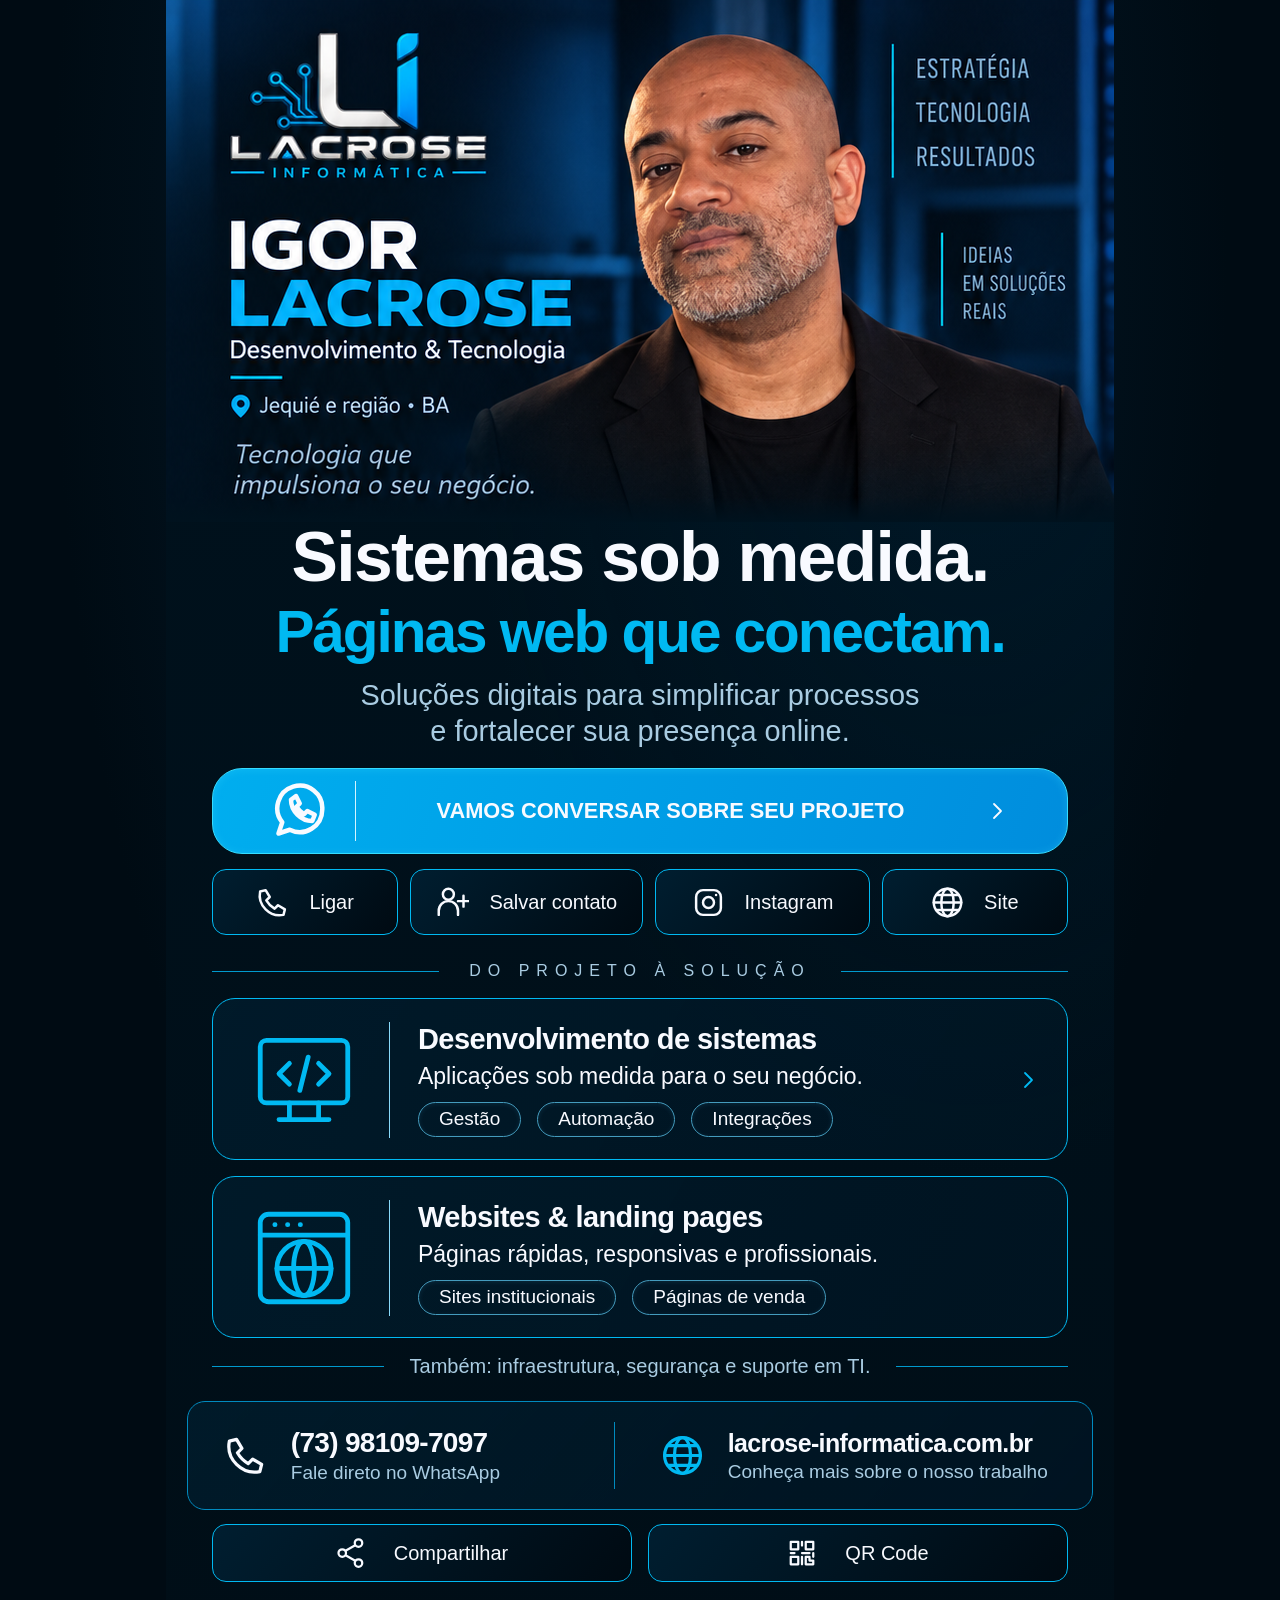
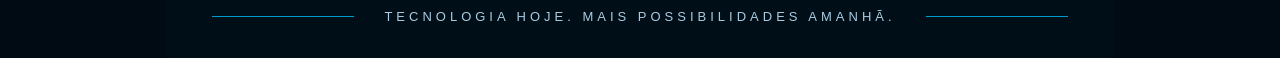
<file: card/index.html>
<!doctype html>
<html lang="pt-BR">
<head>
  <meta charset="utf-8">
  <meta name="viewport" content="width=device-width, initial-scale=1">
  <meta name="theme-color" content="#00121e">
  <meta name="description" content="Igor Lacrose — desenvolvimento de sistemas sob medida, websites e landing pages. Tecnologia para seu negócio.">
  <title>Igor Lacrose | Sistemas & Páginas Web</title>
  <link rel="icon" href="assets/logo.webp" type="image/webp">
  <link rel="stylesheet" href="style.css">
  <script src="app.js" defer></script>
</head>
<body>
  <svg class="symbols" xmlns="http://www.w3.org/2000/svg" aria-hidden="true"><defs>
    <symbol id="phone" viewBox="0 0 24 24"><path d="m7 3 3 5-2.5 2.5a16 16 0 0 0 6 6L16 14l5 3-1 4C10 23 1 14 3 4Z"/></symbol>
    <symbol id="wa" viewBox="0 0 24 24"><path d="M20.5 11.5a9 9 0 0 1-13 8L3 21l1.5-4.5a9 9 0 1 1 16-5Z"/><path d="M8 7.5c0 4.5 4 8.5 8.5 8.5l1-2.5-3-1.5-1.3 1.3a9 9 0 0 1-3-3L11.5 9 10 6Z"/></symbol>
    <symbol id="person" viewBox="0 0 24 24"><circle cx="9" cy="6" r="4"/><path d="M2 21v-3a7 7 0 0 1 14 0v3M20 7v8m-4-4h8"/></symbol>
    <symbol id="instagram" viewBox="0 0 24 24"><rect x="3" y="3" width="18" height="18" rx="5"/><circle cx="12" cy="12" r="4"/><path d="M17.5 6.5h.01"/></symbol>
    <symbol id="globe" viewBox="0 0 24 24"><circle cx="12" cy="12" r="10"/><ellipse cx="12" cy="12" rx="4.5" ry="10"/><path d="M2 12h20M4 6.5h16M4 17.5h16"/></symbol>
    <symbol id="code" viewBox="0 0 48 48"><rect x="3" y="5" width="42" height="30" rx="3"/><path d="m17 16-5 5 5 5m14-10 5 5-5 5m-5-13-4 16M17 35v8m14-8v8M12 43h24"/></symbol>
    <symbol id="web" viewBox="0 0 48 48"><rect x="3" y="3" width="42" height="42" rx="4"/><path d="M3 13h42M10 8h.1m6 0h.1m6 0h.1M11 29h26"/><circle cx="24" cy="29" r="13"/><ellipse cx="24" cy="29" rx="5" ry="13"/></symbol>
    <symbol id="arrow" viewBox="0 0 24 24"><path d="m9 5 7 7-7 7"/></symbol>
    <symbol id="share" viewBox="0 0 24 24"><circle cx="18" cy="4" r="3"/><circle cx="5" cy="12" r="3"/><circle cx="18" cy="20" r="3"/><path d="m8 10 7-4M8 14l7 4"/></symbol>
    <symbol id="qr" viewBox="0 0 24 24"><path d="M3 3h6v6H3Zm12 0h6v6h-6ZM3 15h6v6H3Zm12 0h3v3h3v3h-6ZM12 3v3m0 6h6m3 0v3M3 12h3m6 3v6"/></symbol>
  </defs></svg>
  <main class="card">
    <header class="hero">
      <img src="assets/arte-aprovada.png" width="948" height="1659" fetchpriority="high" alt="Igor Lacrose, Desenvolvimento & Tecnologia. Lacrose Informática. Bahia. Estratégia, tecnologia e resultados. Tecnologia que impulsiona o seu negócio.">
      <h1 class="sr-only">Igor Lacrose — Desenvolvimento & Tecnologia</h1>
    </header>
    <section class="intro" aria-labelledby="headline">
      <h2 id="headline">Sistemas sob medida.<br><span>Páginas web que conectam.</span></h2>
      <p>Soluções digitais para simplificar processos<br class="desktop-break"> e fortalecer sua presença online.</p>
    </section>
    <nav class="actions" aria-label="Entre em contato">
      <a class="primary" data-whatsapp href="https://wa.me/5573981097097" target="_blank" rel="noopener noreferrer"><svg><use href="#wa"/></svg><span>VAMOS CONVERSAR SOBRE SEU PROJETO</span><svg class="chevron"><use href="#arrow"/></svg></a>
      <div class="quick">
        <a href="tel:+5573981097097"><svg><use href="#phone"/></svg><span>Ligar</span></a>
        <a href="Igor-Lacrose.vcf" download><svg><use href="#person"/></svg><span>Salvar contato</span></a>
        <a href="https://www.instagram.com/lacroseinformatica/" target="_blank" rel="noopener noreferrer"><svg><use href="#instagram"/></svg><span>Instagram</span></a>
        <a href="https://lacrose-informatica.com.br" target="_blank" rel="noopener noreferrer"><svg><use href="#globe"/></svg><span>Site</span></a>
      </div>
    </nav>
    <section class="services" aria-labelledby="services-title">
      <h2 class="divider" id="services-title"><span>DO PROJETO À SOLUÇÃO</span></h2>
      <a class="service" href="https://wa.me/5573981097097?text=Ol%C3%A1%20Igor!%20Gostaria%20de%20conversar%20sobre%20um%20sistema%20sob%20medida." target="_blank" rel="noopener noreferrer">
        <svg class="service-icon"><use href="#code"/></svg>
        <div class="service-copy"><h3>Desenvolvimento de sistemas</h3><p>Aplicações sob medida para o seu negócio.</p><ul><li>Gestão</li><li>Automação</li><li>Integrações</li></ul></div>
        <svg class="chevron"><use href="#arrow"/></svg>
      </a>
      <a class="service" href="https://wa.me/5573981097097?text=Ol%C3%A1%20Igor!%20Gostaria%20de%20conversar%20sobre%20um%20website%20ou%20landing%20page." target="_blank" rel="noopener noreferrer">
        <svg class="service-icon"><use href="#web"/></svg>
        <div class="service-copy"><h3>Websites & landing pages</h3><p>Páginas rápidas, responsivas e profissionais.</p><ul><li>Sites institucionais</li><li>Páginas de venda</li></ul></div>
      </a>
      <p class="secondary divider"><span>Também: infraestrutura, segurança e suporte em TI.</span></p>
    </section>
    <section class="contact" aria-label="Telefone e site">
      <a data-whatsapp href="https://wa.me/5573981097097" target="_blank" rel="noopener noreferrer"><svg><use href="#phone"/></svg><span><strong>(73) 98109-7097</strong><small>Fale direto no WhatsApp</small></span></a>
      <a href="https://lacrose-informatica.com.br" target="_blank" rel="noopener noreferrer"><svg><use href="#globe"/></svg><span><strong>lacrose-informatica.com.br</strong><small>Conheça mais sobre o nosso trabalho</small></span></a>
    </section>
    <div class="utilities"><button id="share" type="button"><svg><use href="#share"/></svg>Compartilhar</button><button id="show-qr" type="button"><svg><use href="#qr"/></svg>QR Code</button></div>
    <footer class="divider"><span>TECNOLOGIA HOJE. MAIS POSSIBILIDADES AMANHÃ.</span></footer>
  </main>
  <dialog id="qr-dialog" aria-labelledby="qr-title"><button class="close" type="button" aria-label="Fechar">×</button><h2 id="qr-title">Vamos conversar?</h2><p>Aponte a câmera para falar comigo no WhatsApp.</p><img src="assets/whatsapp-qr.png" width="280" height="280" alt="QR Code para o WhatsApp de Igor Lacrose"><a data-whatsapp href="https://wa.me/5573981097097" target="_blank" rel="noopener noreferrer">Abrir WhatsApp</a></dialog>
  <dialog id="share-dialog" aria-labelledby="share-title"><button class="close" type="button" aria-label="Fechar">×</button><h2 id="share-title">Compartilhar cartão</h2><p>Copie o endereço abaixo:</p><input id="share-url" type="url" readonly aria-label="Endereço do cartão"><button id="copy-url" type="button">Copiar link</button></dialog>
  <div id="toast" role="status" aria-live="polite"></div>
</body>
</html>
</file>
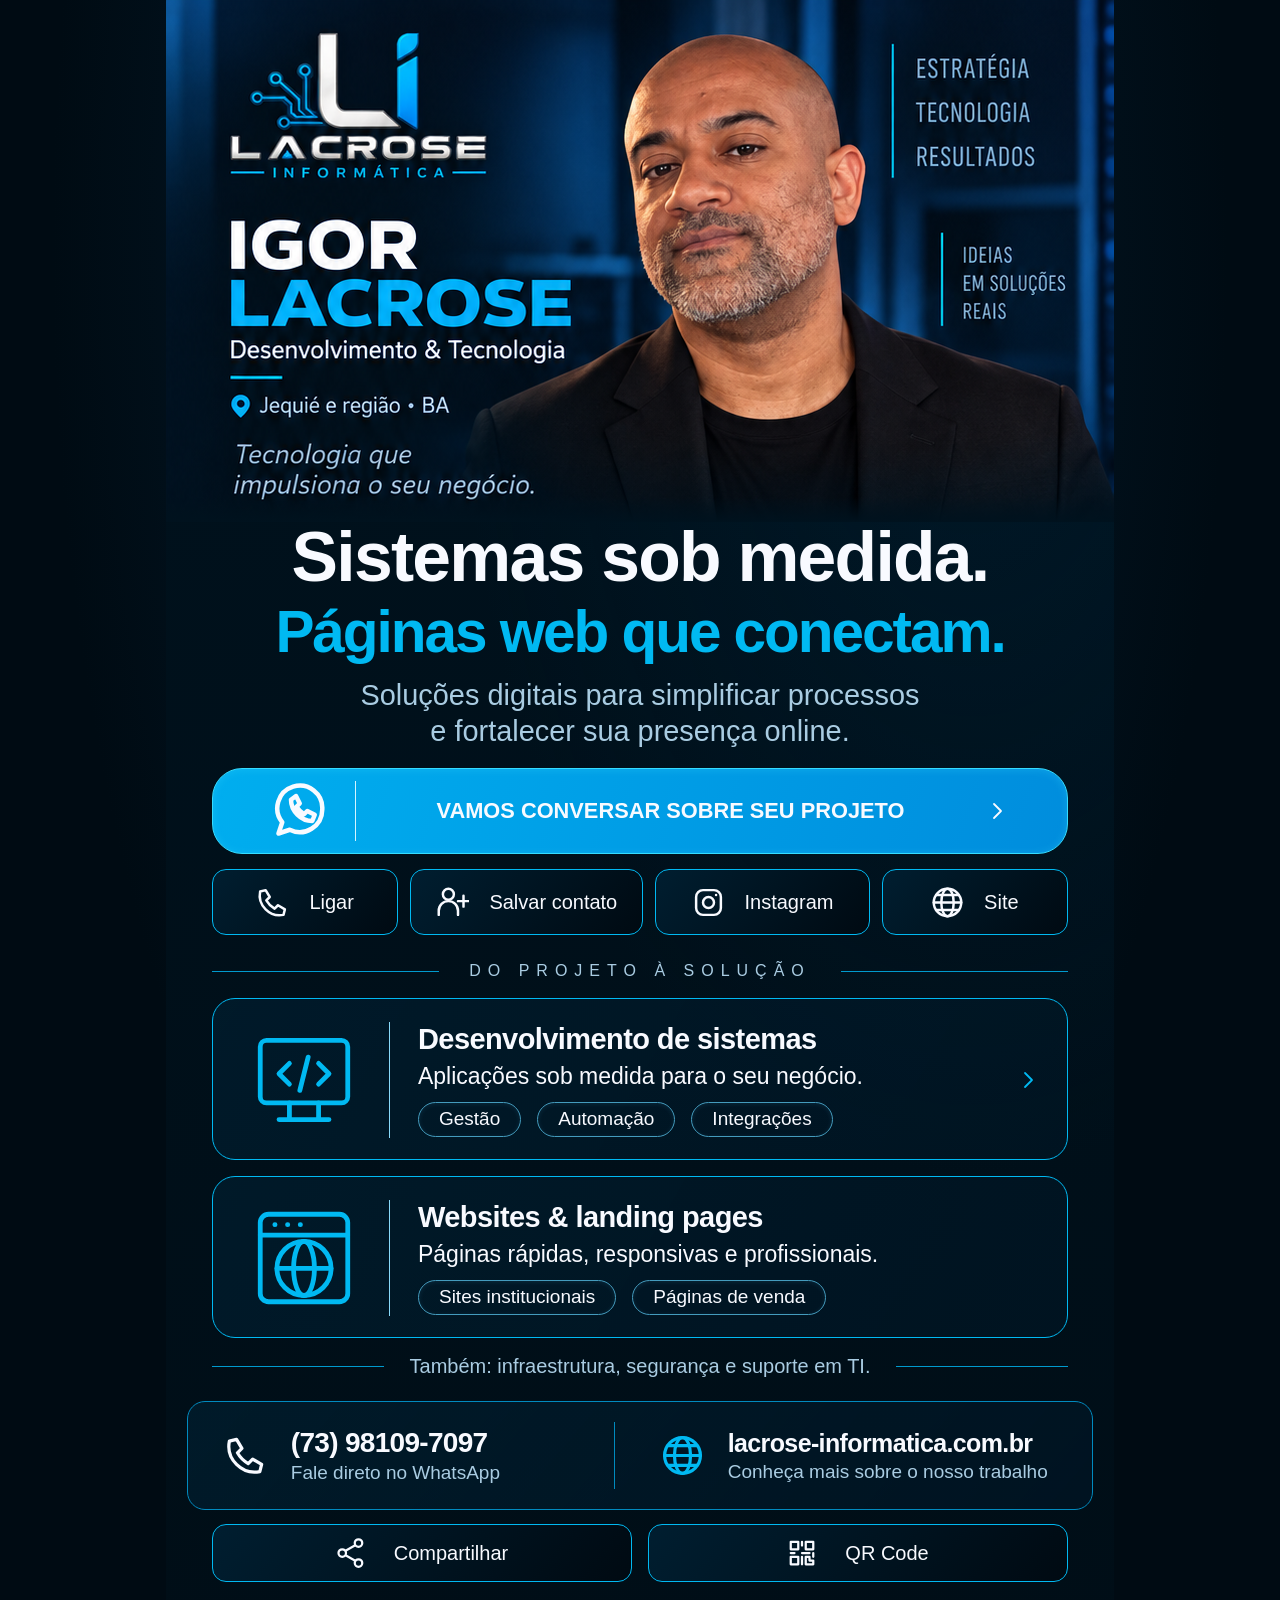
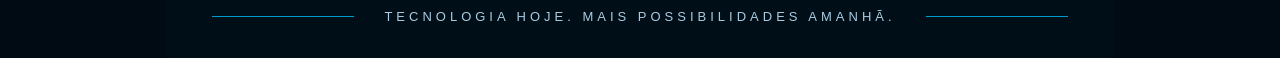
<file: CartDigital.html>
<!doctype html><html lang="pt-BR"><head><meta charset="utf-8"><meta name="viewport" content="width=device-width,initial-scale=1"><meta http-equiv="refresh" content="0;url=/card/"><link rel="canonical" href="https://lacrose-informatica.com.br/card/"><title>Cartão digital | Lacrose Informática</title></head><body><p><a href="/card/">Abrir cartão digital de Igor Lacrose</a></p></body></html>
</file>
<file: card/style.css>
*{box-sizing:border-box} :root{color-scheme:dark;--cyan:#00b9f2;--muted:#a9cce2;--line:#009ace;--bg:#00121e}html{background:#000b13}body{margin:0;color:#f8faff;font-family:Arial,Helvetica,sans-serif;background:radial-gradient(ellipse at 50% 15%,#052136,transparent 65%)}a{color:inherit;text-decoration:none}button,input{font:inherit}button,a{-webkit-tap-highlight-color:transparent}button{color:inherit;cursor:pointer}svg{width:30px;height:30px;fill:none;stroke:currentColor;stroke-width:1.8;stroke-linecap:round;stroke-linejoin:round;flex-shrink:0}.symbols{position:absolute;width:0;height:0;overflow:hidden}.card{width:100%;max-width:948px;margin:auto;padding-bottom:24px;background:radial-gradient(ellipse at 85% 20%,#00223766,transparent 45%),linear-gradient(#00121e,#000e17);overflow:hidden;container-type:inline-size}.hero{position:relative;width:100%;aspect-ratio:948/522;overflow:hidden}.hero img{display:block;width:100%;height:auto}.hero:after{content:"";position:absolute;bottom:0;left:0;right:0;height:25px;background:linear-gradient(transparent,var(--bg))}.sr-only{position:absolute;width:1px;height:1px;padding:0;margin:-1px;overflow:hidden;clip:rect(0,0,0,0);white-space:nowrap;border:0}.intro{text-align:center;padding:0 3.7%}.intro h2{font-size:clamp(26px,7.35cqw,70px);line-height:1.02;letter-spacing:-.025em;margin:0;font-weight:800}.intro h2 span{color:var(--cyan);font-size:.84em;letter-spacing:-.035em;white-space:nowrap}.intro p{font-size:clamp(16px,3.05cqw,29px);line-height:1.23;color:var(--muted);margin:14px 0 19px}.actions,.services,.utilities{margin-left:4.85%;margin-right:4.85%}.primary{display:flex;align-items:center;gap:3.7%;min-height:84px;padding:12px 6.8%;background:linear-gradient(110deg,#00aeef,#008ddd);border:1px solid #35dcff;border-radius:30px;box-shadow:inset 0 1px 8px #39d9ff44}.primary>svg:first-child{width:60px;height:60px;padding-right:24px;box-sizing:content-box;border-right:1px solid #d4f4ff}.primary span{font-size:clamp(13px,2.3cqw,22px);font-weight:800;flex:1;text-align:center}.chevron{width:24px;height:24px}.quick{display:grid;grid-template-columns:1fr 1.25fr 1.15fr 1fr;gap:12px;margin-top:15px}.quick a,.utilities button{display:flex;align-items:center;justify-content:center;gap:20px;min-height:66px;padding:10px;border:1px solid var(--cyan);border-radius:14px;background:linear-gradient(130deg,#001e30,#000a12);font-size:20px}.quick svg{width:33px;height:33px}.divider{display:flex;align-items:center;gap:30px;color:var(--muted);font-weight:400}.divider:before,.divider:after{content:"";height:1px;flex:1;background:var(--line)}.services>h2{font-size:16px;letter-spacing:7px;margin:27px 0 18px;white-space:nowrap}.service{display:flex;align-items:center;gap:28px;border:1px solid var(--cyan);border-radius:23px;background:linear-gradient(120deg,#00253b77,#00172788);padding:22px 27px 20px 41px;margin-bottom:16px;min-height:162px}.service-icon{width:132px;height:116px;color:var(--cyan);padding-right:35px;border-right:1px solid #89dafa;stroke-width:2.3;box-sizing:content-box;flex-basis:100px}.service-copy{flex:1;min-width:0}.service h3{font-size:29px;margin:0 0 6px;font-weight:750;letter-spacing:-.02em}.service p{font-size:23px;margin:0 0 10px;line-height:1.3}.service ul{display:flex;flex-wrap:wrap;gap:16px;list-style:none;margin:0;padding:0}.service li{border:1px solid #449bbd;border-radius:100px;padding:6px 20px;font-size:19px;line-height:1.1;box-shadow:inset 0 1px 5px #51caff1c}.service>.chevron{color:var(--cyan)}.secondary{font-size:20px;text-align:center;gap:26px;margin:17px 0 23px}.contact{margin:0 2.2% 14px;display:grid;grid-template-columns:1fr 1.13fr;border:1px solid #008abf;border-radius:18px;background:linear-gradient(130deg,#00243888,#001321);padding:20px 22px}.contact a{display:flex;align-items:center;gap:24px;padding:5px 14px}.contact a+a{border-left:1px solid #008bbf;padding-left:46px}.contact svg{width:43px;height:43px}.contact a+a svg{color:var(--cyan)}.contact strong{display:block;font-size:28px;white-space:nowrap;letter-spacing:-.025em}.contact a+a strong{font-size:25px}.contact small{display:block;font-size:19px;color:var(--muted);margin-top:3px}.utilities{display:grid;grid-template-columns:1fr 1fr;gap:16px}.utilities button{min-height:58px;gap:28px}footer{margin:27px 4.85% 10px;text-align:center;font-size:13px;letter-spacing:4px;gap:25px}.card a,.card button{transition:filter .18s,border-color .18s,transform .18s}.card a:hover,.card button:hover{filter:brightness(1.16);border-color:#92e9ff}.card a:active,.card button:active{transform:translateY(1px)}:focus-visible{outline:3px solid #fff;outline-offset:5px}dialog{width:min(90vw,390px);padding:28px;border:1px solid var(--cyan);border-radius:22px;background:#051b2a;color:#fff;text-align:center;box-shadow:0 25px 90px #000b}dialog::backdrop{background:#000b;backdrop-filter:blur(5px)}dialog h2{margin:12px 0}dialog p{color:var(--muted);line-height:1.5}dialog img{display:block;max-width:100%;height:auto;margin:18px auto;background:#fff;border:12px solid #fff;border-radius:12px}dialog a,dialog button:not(.close){display:block;width:100%;padding:13px;border:1px solid var(--cyan);border-radius:10px;background:#007caf;color:#fff}dialog .close{position:absolute;top:7px;right:12px;border:0;background:transparent;font-size:30px}dialog input{width:100%;margin:0 0 14px;padding:12px;background:#00111c;color:#fff;border:1px solid var(--line);border-radius:8px}#toast{position:fixed;bottom:24px;left:50%;transform:translate(-50%,15px);max-width:90vw;background:#063049;border:1px solid var(--cyan);border-radius:12px;padding:13px 20px;opacity:0;pointer-events:none;transition:opacity .2s,transform .2s;text-align:center}#toast.visible{opacity:1;transform:translate(-50%,0)}
@media(max-width:900px){.card{padding-bottom:14px}.intro p{margin:12px 0 17px}.primary{min-height:60px;border-radius:19px;padding:10px 4%;gap:4%}.primary>svg:first-child{width:33px;height:33px;padding-right:14px}.primary .chevron{width:18px}.quick{gap:7px;margin-top:10px}.quick a{gap:7px;min-height:49px;font-size:14px;border-radius:10px;padding:8px 4px}.quick svg{width:22px;height:22px}.services>h2{font-size:12px;letter-spacing:3px;gap:16px;margin:22px 0 14px}.service{gap:15px;padding:18px 16px;margin-bottom:12px;min-height:125px;border-radius:16px}.service-icon{flex-basis:48px;width:48px;height:80px;padding-right:17px;stroke-width:2}.service h3{font-size:clamp(18px,3.2cqw,24px);line-height:1.15}.service p{font-size:16px;line-height:1.3;margin-bottom:10px}.service ul{gap:6px}.service li{font-size:13px;padding:5px 10px}.service>.chevron{width:17px}.secondary{font-size:14px;line-height:1.4;gap:10px;margin:16px 0 19px}.secondary span{max-width:85%}.contact{padding:15px 12px;gap:12px}.contact a{gap:10px;padding:3px 0}.contact a+a{padding-left:12px}.contact svg{width:26px;height:26px}.contact strong{font-size:18px}.contact a+a strong{font-size:15px;white-space:normal;overflow-wrap:anywhere}.contact small{font-size:13px;line-height:1.3}.utilities{gap:10px}.utilities button{min-height:48px;gap:14px;font-size:15px;border-radius:10px}.utilities svg{width:24px;height:24px}footer{font-size:10px;letter-spacing:2px;gap:14px;line-height:1.5;margin-top:23px}}
@media(max-width:410px){.quick a{flex-direction:column;gap:5px;font-size:12px;min-height:62px}.intro h2{font-size:7.35cqw}.intro h2 span{font-size:.83em}.desktop-break{display:none}.service{padding:16px 12px;gap:11px}.service-icon{flex-basis:36px;width:36px;padding-right:12px;height:75px}.service h3{font-size:18px}.service p{font-size:15px}.service li{font-size:12px;padding:5px 8px}.service>.chevron{display:none}.contact{grid-template-columns:1fr;gap:12px;margin-left:4.85%;margin-right:4.85%}.contact a{padding:4px 10px}.contact a+a{border-left:0;border-top:1px solid #008bbf;padding:14px 10px 4px}.contact a+a strong{font-size:18px}.contact small{font-size:14px}.contact svg{width:30px;height:30px}footer{font-size:10px;letter-spacing:1.5px}}
@media(prefers-reduced-motion:reduce){*{transition:none!important}}
</file>
